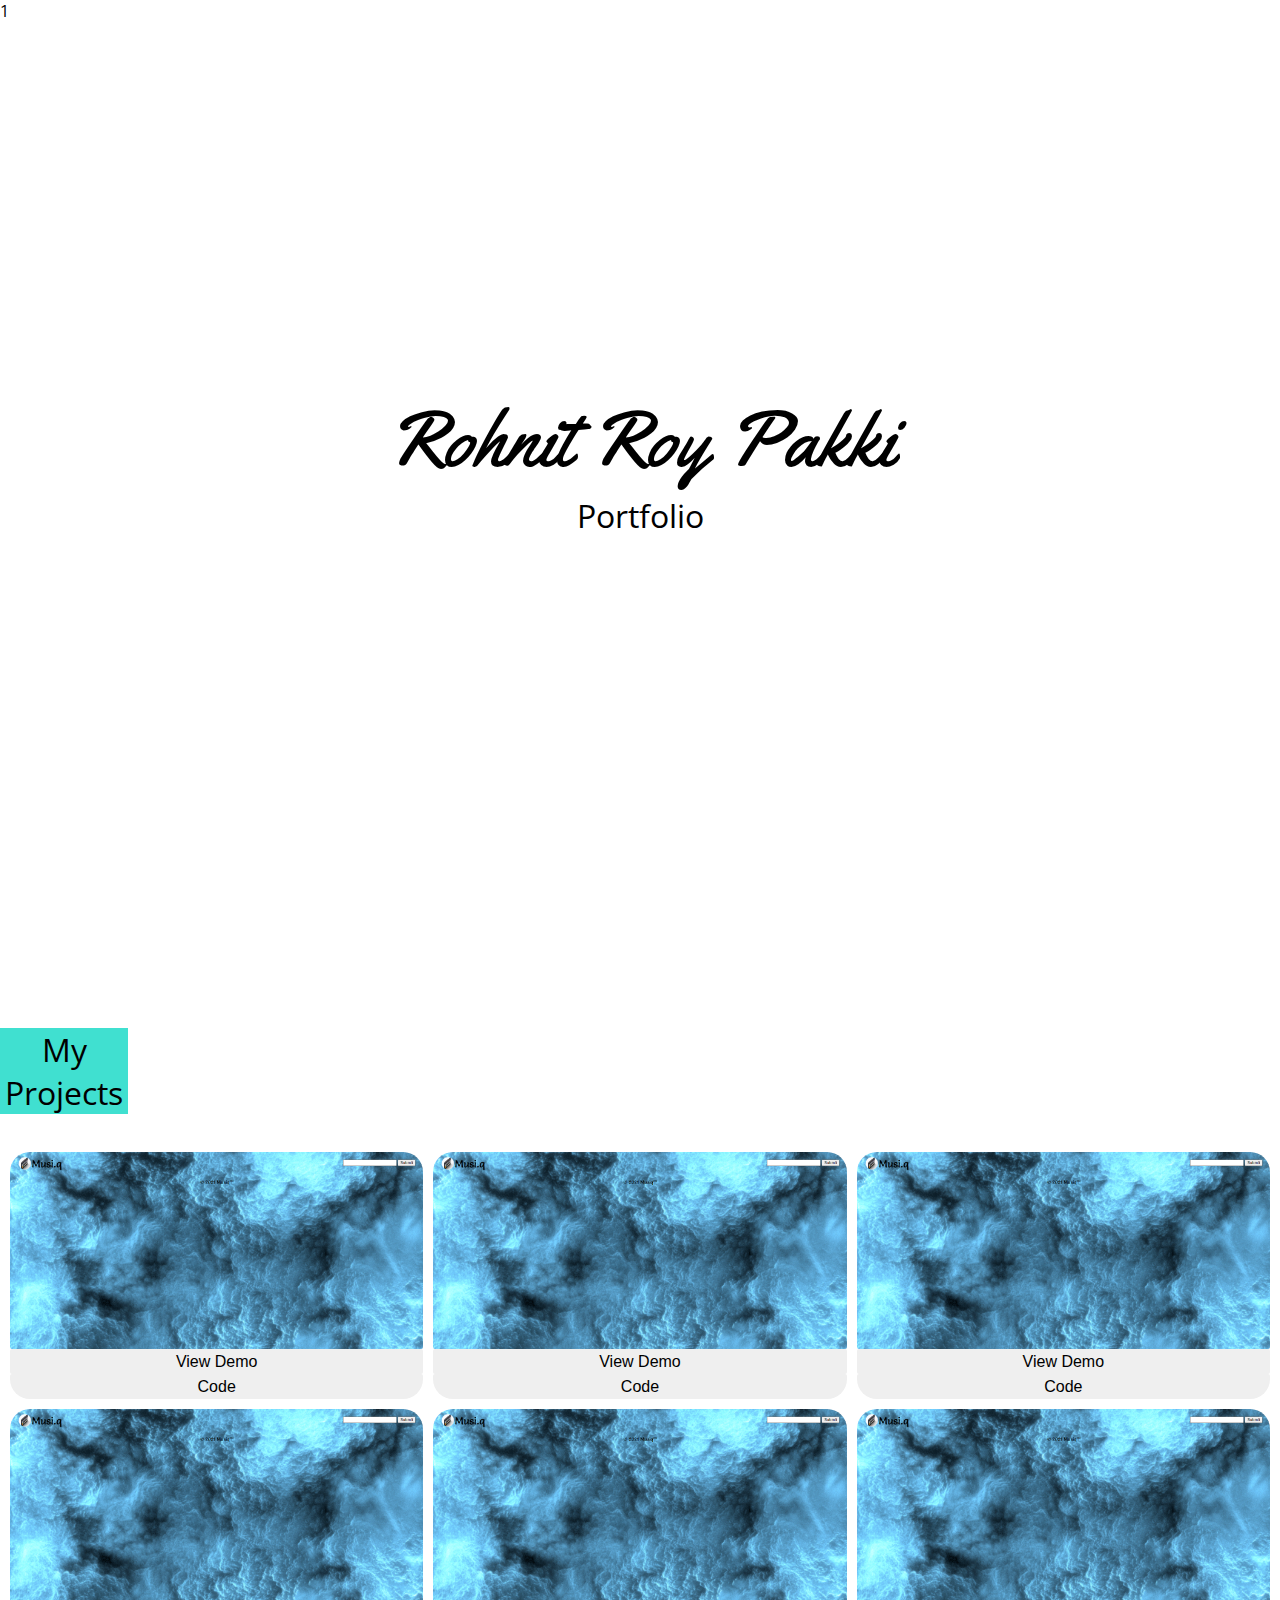
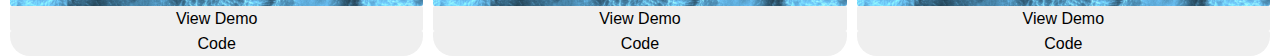
<file: index.html>
<!DOCTYPE html>
<html lang="en">
<head>
    <meta charset="UTF-8">
    <meta http-equiv="X-UA-Compatible" content="IE=edge">
    <meta name="viewport" content="width=device-width, initial-scale=1.0">
    <title>Portfolio</title>
    <style>
        @import url('https://fonts.googleapis.com/css2?family=Yellowtail&display=swap');
        @import url('https://fonts.googleapis.com/css2?family=Open+Sans&family=Yellowtail&display=swap');
    </style>
    <link rel="stylesheet" href="index.css">
</head>
<body>
    <div id="page-top">
        <nav>1</nav>
        <main id="top-main">
            <p id="text">Rohnit Roy Pakki</p>
            <p id="sub-text">Portfolio</p>
        </main>
    </div>
    <div id="content">
        <header><div id="head"><div id="head-in">My Projects</div></div></header>
        <main id="mid-main">
            <article>
                <img src="Musiq.png" alt="" width="100%" >
                <button id="view-demo">View Demo</button>
                <button id="code">Code</button>
            </article>
            <article>
                <img src="Musiq.png" alt="" width="100%">
                <button id="view-demo">View Demo</button>
                <button id="code">Code</button>
            </article>
            <article>
                <img src="Musiq.png" alt="" width="100%">
                <button id="view-demo">View Demo</button>
                <button id="code">Code</button>
            </article>
            <article>
                <img src="Musiq.png" alt="" width="100%">
                <button id="view-demo">View Demo</button>
                <button id="code">Code</button>
            </article>
            <article>
                <img src="Musiq.png" alt="" width="100%">
                <button id="view-demo">View Demo</button>
                <button id="code">Code</button>
            </article>
            <article>
                <img src="Musiq.png" alt="" width="100%">
                <button id="view-demo">View Demo</button>
                <button id="code">Code</button>
            </article>
        </main>
    </div>
</body>
</html>
</file>
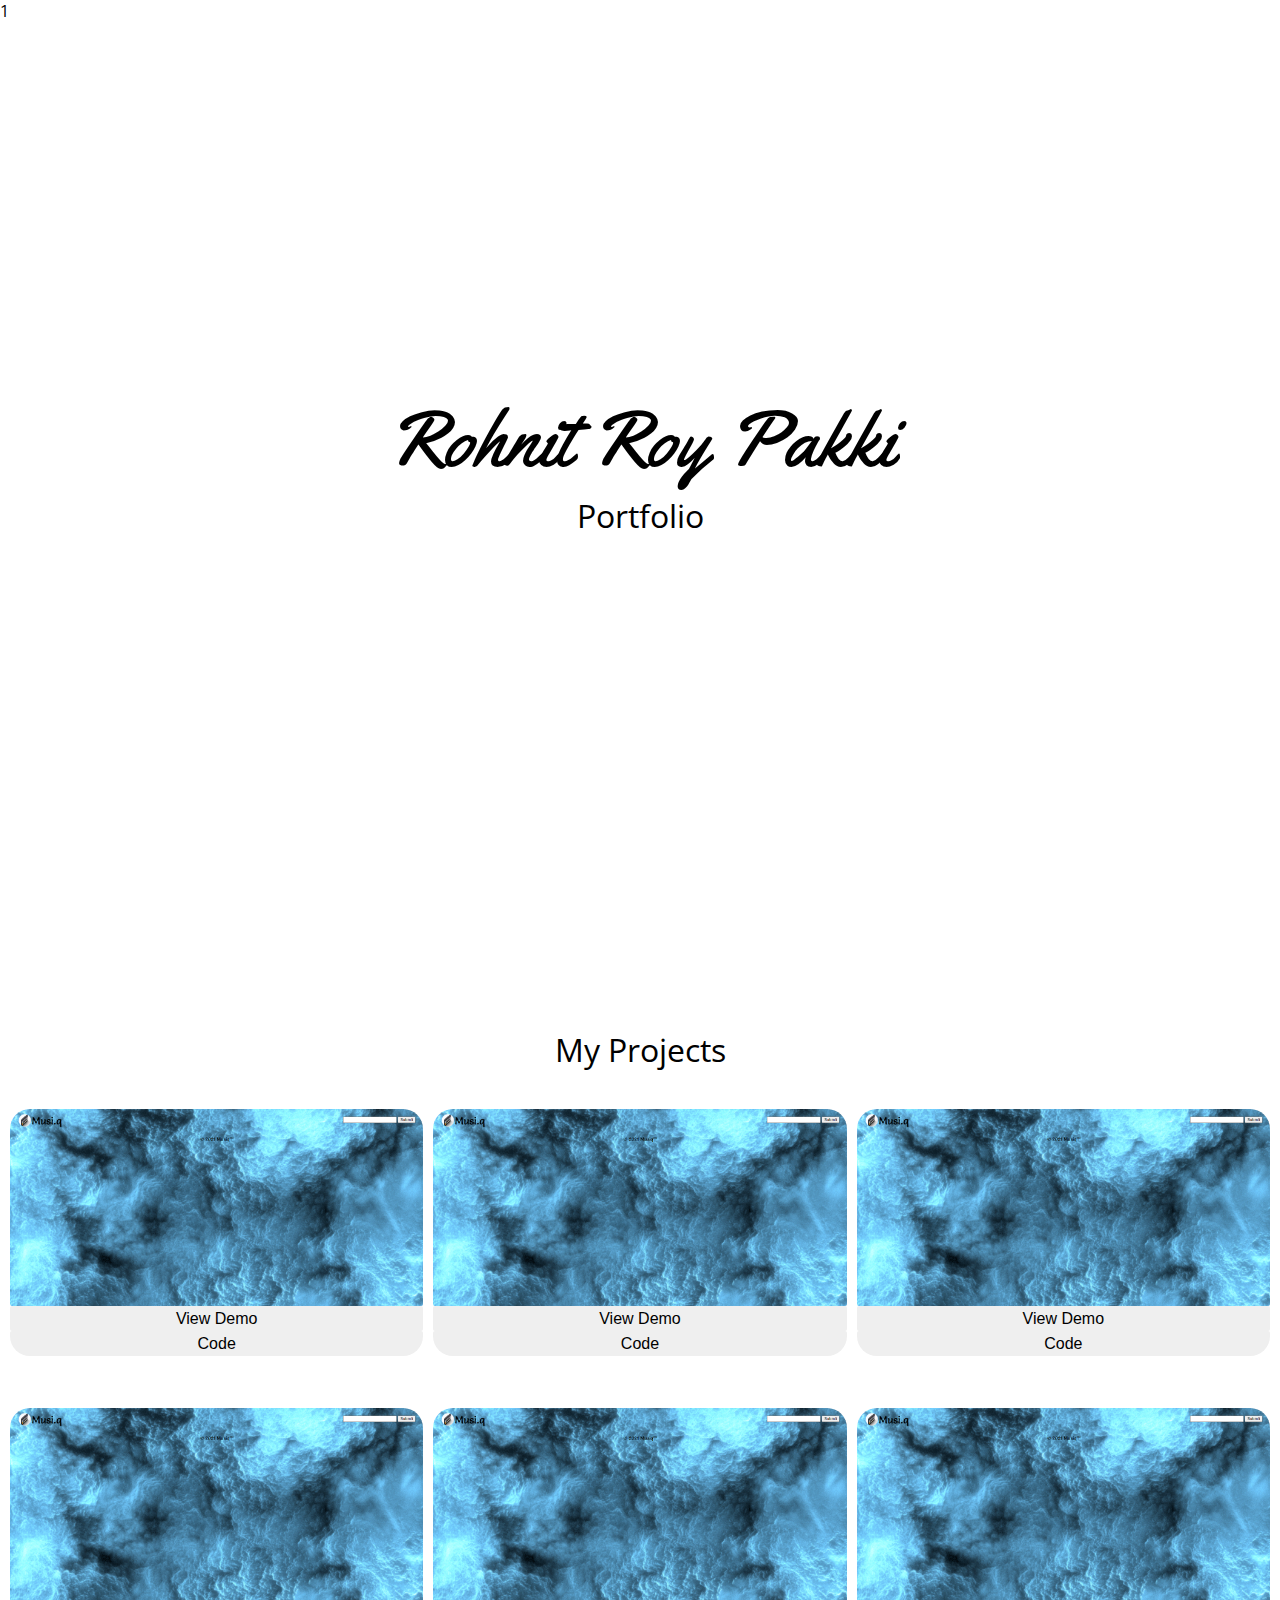
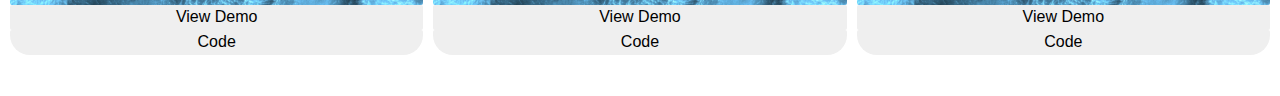
<file: Project/index.html>
<!DOCTYPE html>
<html lang="en">

<head>
    <meta charset="UTF-8">
    <meta http-equiv="X-UA-Compatible" content="IE=edge">
    <meta name="viewport" content="width=device-width, initial-scale=1.0">
    <title>Portfolio</title>
    <style>
        @import url('https://fonts.googleapis.com/css2?family=Yellowtail&display=swap');
        @import url('https://fonts.googleapis.com/css2?family=Open+Sans&family=Yellowtail&display=swap');
    </style>
    <link rel="stylesheet" href="index.css">
</head>

<body>
    <div id="page-top">
        <nav>1</nav>
        <main id="top-main">
            <p id="text">Rohnit Roy Pakki</p>
            <p id="sub-text">Portfolio</p>
        </main>
    </div>
    <div id="content">
        <header>
            <div id="head">
                <div id="head-in">My Projects</div>
            </div>
        </header>
        <main id="mid-main">
            <article>
                <img src="Musiq.png" alt="" width="100%">
                <button id="view-demo">View Demo</button>
                <button id="code">Code</button>
            </article>
            <article>
                <img src="Musiq.png" alt="" width="100%">
                <button id="view-demo">View Demo</button>
                <button id="code">Code</button>
            </article>
            <article>
                <img src="Musiq.png" alt="" width="100%">
                <button id="view-demo">View Demo</button>
                <button id="code">Code</button>
            </article>
            <article>
                <img src="Musiq.png" alt="" width="100%">
                <button id="view-demo">View Demo</button>
                <button id="code">Code</button>
            </article>
            <article>
                <img src="Musiq.png" alt="" width="100%">
                <button id="view-demo">View Demo</button>
                <button id="code">Code</button>
            </article>
            <article>
                <img src="Musiq.png" alt="" width="100%">
                <button id="view-demo">View Demo</button>
                <button id="code">Code</button>
            </article>
        </main>
    </div>
</body>

</html>
</file>
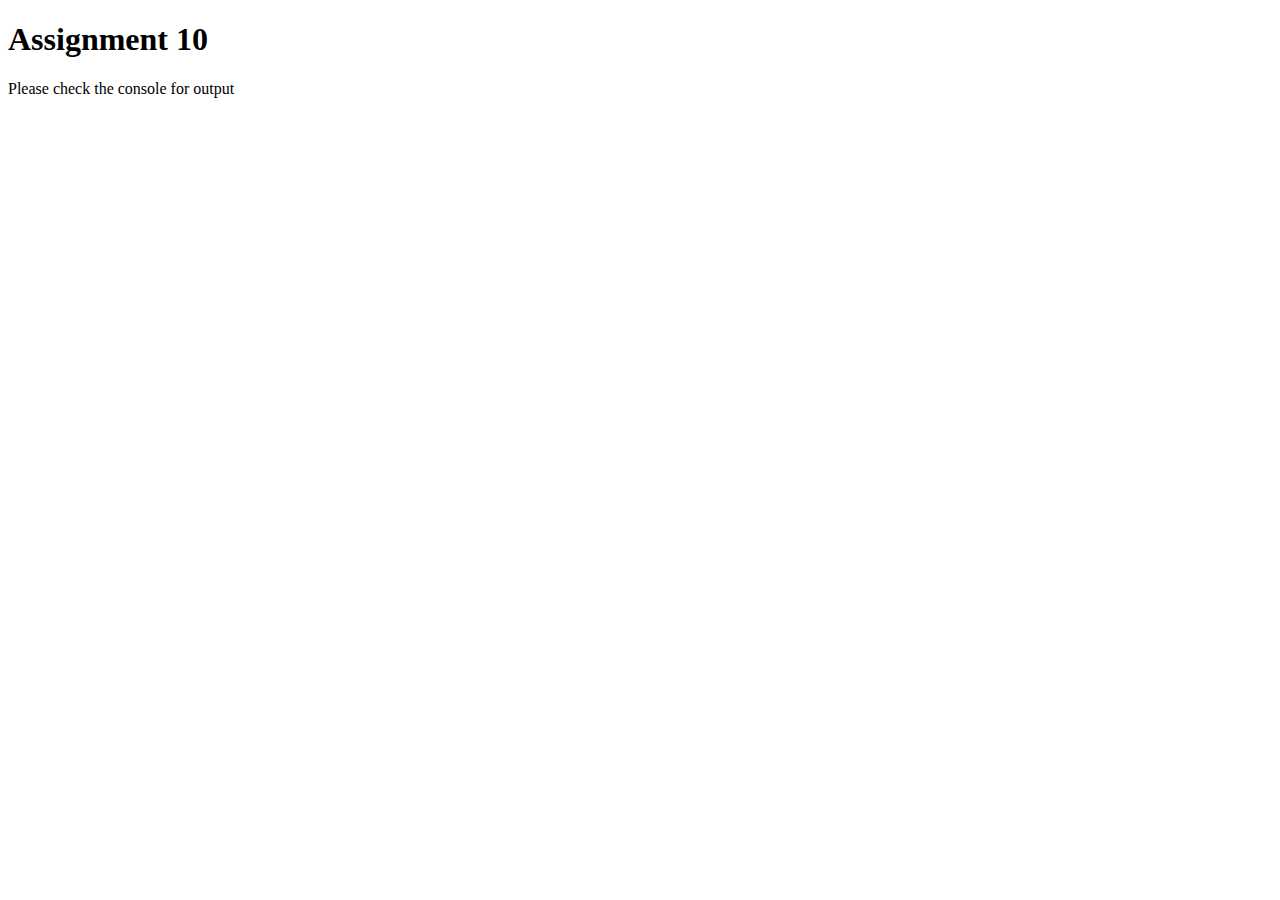
<file: Assignment10_starter/assignment10.html>
<!DOCTYPE html>
<html lang="en">
<head>
    <meta charset="UTF-8">
    <meta http-equiv="X-UA-Compatible" content="IE=edge">
    <meta name="viewport" content="width=device-width, initial-scale=1.0">
    <script src="assignment10.js"></script>
    <title>Foundations</title>
</head>
<body>
    <h1>Assignment 10</h1>
    <p>Please check the console for output </p>

</body>
</html>
</file>
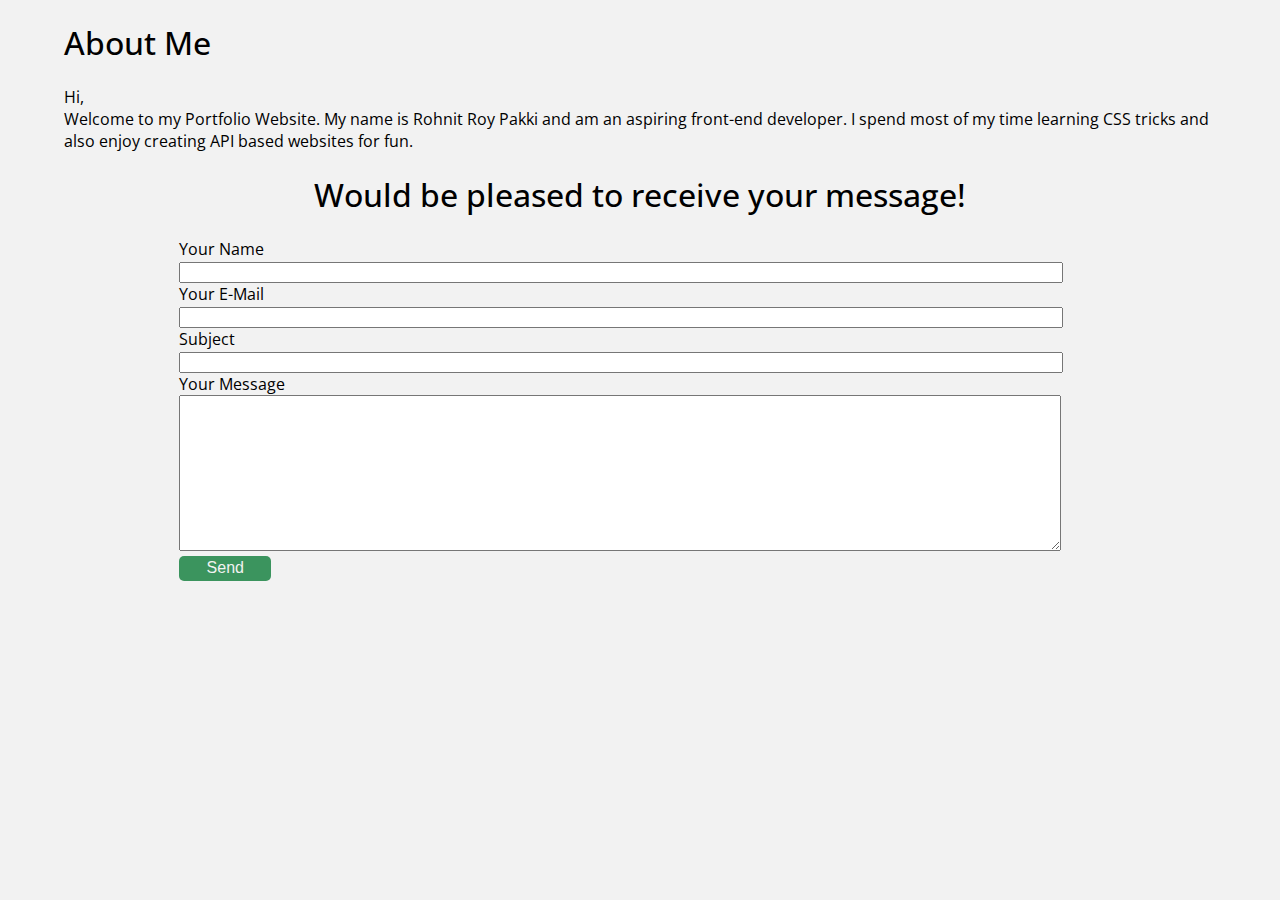
<file: Project/about.html>
<!DOCTYPE html>
<html lang="en">
<head>
    <meta charset="UTF-8">
    <meta http-equiv="X-UA-Compatible" content="IE=edge">
    <meta name="viewport" content="width=device-width, initial-scale=1.0">
    <title>Portfolio</title>
    <link rel="stylesheet" href="about.css">
</head>
<body>
    <!-- <nav>
        <div id="ham"><img id="img" src="images/menu.png" alt="hamburger"></div>
        <ul id="ul">
            <li><a href="#">Home</a></li>
            <li><a href="#">Resume</a></li>
            <li><a href="#">Education</a></li>
            <li><a href="#">Skills</a></li>
            <li><a href="#">About Me</a></li>
        </ul>
    </nav> -->
    <main>
        <h1 id="head">About Me</h1>
        <p>Hi, <br>Welcome to my Portfolio Website. My name is Rohnit Roy Pakki and am an aspiring front-end developer. I spend most of my time learning CSS tricks and also enjoy creating API based websites for fun.</p>
        <h1>Would be pleased to receive your message!</h1>
        <form action="" method="">
            <label for="name">Your Name</label><br>
            <input class="input" id="name" type="text"><br>
            <label for="email">Your E-Mail</label><br>
            <input class="input" id="email" type="email"><br>
            <label for="subject">Subject</label><br>
            <input class="input" id="subject" type="text"><br>
            <label for="messge">Your Message</label><br>
            <textarea class="input" name="message" id="message" cols="30" rows="10"></textarea><br>
            <button>Send</button>
        </form>
    </main>
</body>
</html>
</file>
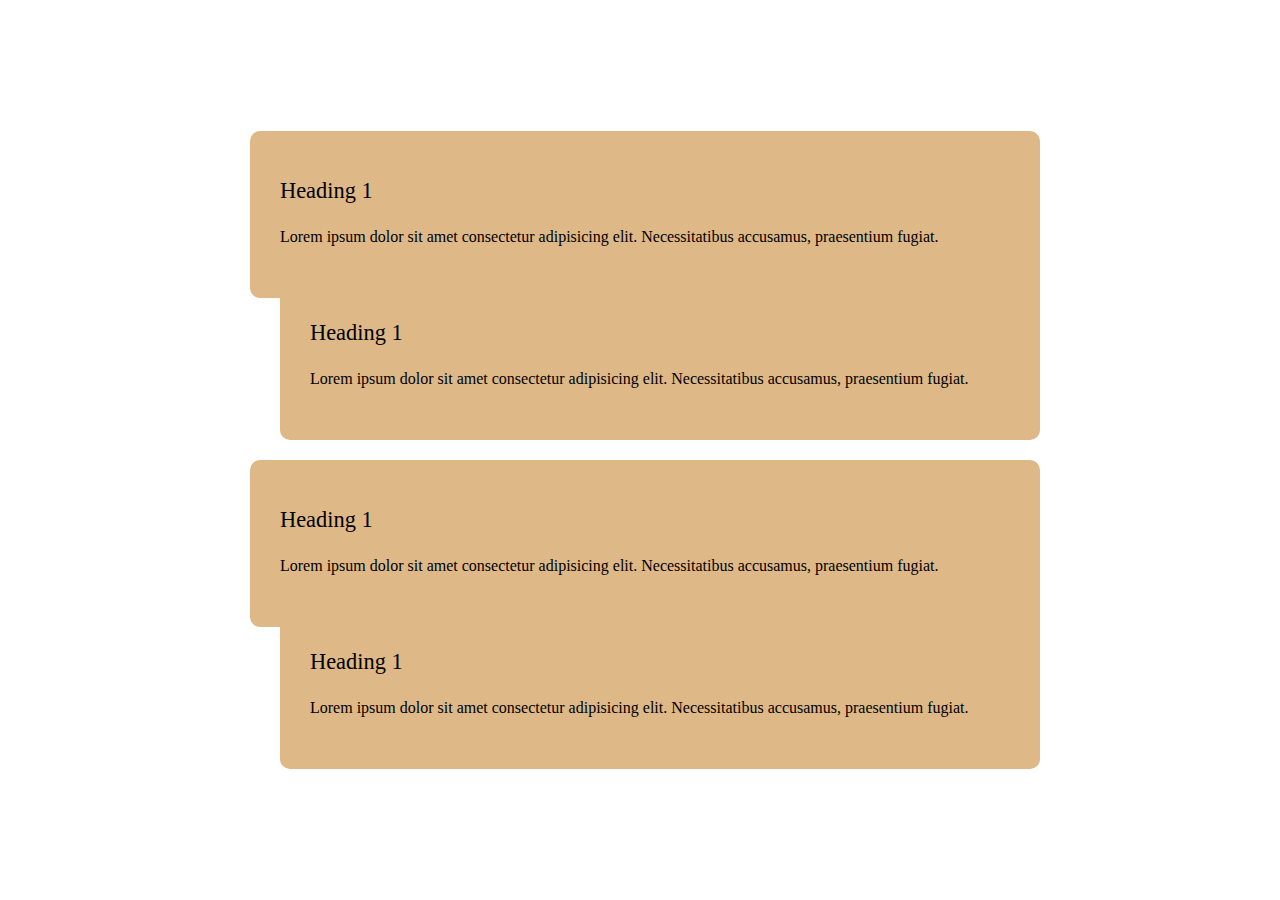
<file: Project/education.html>
<!DOCTYPE html>
<html lang="en">
<head>
    <meta charset="UTF-8">
    <meta http-equiv="X-UA-Compatible" content="IE=edge">
    <meta name="viewport" content="width=device-width, initial-scale=1.0">
    <title>Portfolio</title>
    <link rel="stylesheet" href="education.css">
</head>
<body>
    <div class="container">
        <div class="timeline">
            <ul>
                <li>
                    <div class="timeline-list">
                        <h1>Heading 1</h1>
                        <p>Lorem ipsum dolor sit amet consectetur adipisicing elit. Necessitatibus accusamus, praesentium fugiat.</p>
                    </div>
                </li>
                <li>
                    <div class="timeline-list">
                        <h1>Heading 1</h1>
                        <p>Lorem ipsum dolor sit amet consectetur adipisicing elit. Necessitatibus accusamus, praesentium fugiat.</p>
                    </div>
                </li>
                <li>
                    <div class="timeline-list">
                        <h1>Heading 1</h1>
                        <p>Lorem ipsum dolor sit amet consectetur adipisicing elit. Necessitatibus accusamus, praesentium fugiat.</p>
                    </div>
                </li>
                <li>
                    <div class="timeline-list">
                        <h1>Heading 1</h1>
                        <p>Lorem ipsum dolor sit amet consectetur adipisicing elit. Necessitatibus accusamus, praesentium fugiat.</p>
                    </div>
                </li>
            </ul>
        </div>
    </div>
</body>
</html>
</file>
<file: index.css>
body{
    margin: 0;
    box-sizing: border-box;
    font-family: 'Open Sans', sans-serif;
    /* background-color: #16FFBD; */
}
#page-top{
    box-sizing: border-box;
    min-height: 100vh;
    display: flex;
    flex-direction: column;
}
nav{
    display: block;
}
#top-main{
    flex: 1;
    display: flex;
    align-items: center;
    justify-content: center;
    flex-direction: column;
}
#text,#sub-text{
    margin: 0;
    text-align: center;
    display: inline-block;
}
#text{
    font-size: 5em;
    font-family: 'Yellowtail', cursive;
    animation: text 1.3s ease ;
}
@keyframes text {
    0%{
        font-size: 0em;
    }
    88%{
        font-size: 5em;
    } 
    90%{
        font-size: 4.9em;
    }
    100%{
        font-size: 5em;
    }
}
#sub-text{
    font-size: 2em;
    animation: sub 1.3s ease;
}
@keyframes sub {
    0%{
        font-size: 0em;
    }
    100%{
        font-size: 2em;
    }
}
#content{
    margin-top: 10%;
}
header{
    font-size: 2em;
    text-align: center;
    margin-bottom: 3%;
}
#mid-main{
    display: grid;
    grid-template-columns: repeat(3,auto);
    grid-gap: 10px;
    margin: 0 10px;
}
article{
    display: flex;
    flex-flow: column wrap;
}
article>img{
    /* margin-bottom: 4px; */
    border-top-left-radius: 20px;
    border-top-right-radius: 20px;
    border-bottom-left-radius: 2px;
    border-bottom-right-radius: 2px;
}
article button{
    /* background-color:#F070A1; */
    border: 0;
    height: 25px;
    font-size: 1em;
    border-radius: 2px;
    cursor: pointer;
}
#code{
    border-bottom-left-radius: 20px;
    border-bottom-right-radius: 20px;
    /* margin: 4px 0px; */
}
#head-in{
    text-align: center;
}
#head{
    background-color: turquoise;
    width: 10%;
    text-align: center;
    display: flex;
}
</file>
<file: Project/index.css>
body{
    margin: 0;
    box-sizing: border-box;
    font-family: 'Open Sans', sans-serif;
}
#page-top{
    box-sizing: border-box;
    min-height: 100vh;
    display: flex;
    flex-direction: column;
}
#ham{
    display: flex;
    justify-content: flex-end;
}
#ham img{
    margin: 3%;
    cursor: pointer;
}
#ul{
    list-style-type: none;
    display: flex;
    width: 50%;
    margin: 0;
    justify-content: space-evenly;
    margin-left: auto;
    align-items: center;
    padding-left: 0%;
}
#ul a{
    text-decoration: none;
    color: white;
}
#ul li{
    font-size: 2em;
}
nav{
    display: block;
}
#top-main{
    flex: 1;
    display: flex;
    align-items: center;
    justify-content: center;
    flex-direction: column;
}
#text,#sub-text{
    margin: 0;
    text-align: center;
    display: inline-block;
}
#text{
    font-size: 5em;
    font-family: 'Yellowtail', cursive;
    animation: text 1.3s ease 1s ;
}
@keyframes text {
    0%{
        font-size: 0em;
    }
    88%{
        font-size: 5em;
    } 
    90%{
        font-size: 4.9em;
    }
    100%{
        font-size: 5em;
    }
}
#sub-text{
    font-size: 2em;
    animation: sub 1.3s ease 1s;
}
@keyframes sub {
    0%{
        font-size: 0em;
    }
    100%{
        font-size: 2em;
    }
}
#content{
    margin-top: 10%;
}
header{
    font-size: 2em;
    text-align: center;
    margin-bottom: 3%;
}
#mid-main{
    display: grid;
    grid-template-columns: repeat(3,auto);
    grid-gap: 10px;
    margin: 0 10px;
}
article{
    display: flex;
    flex-flow: column wrap;
    margin-bottom: 10%;
}
article>img{
    border-top-left-radius: 20px;
    border-top-right-radius: 20px;
    border-bottom-left-radius: 2px;
    border-bottom-right-radius: 2px;
}
article button{
    border: 0;
    height: 25px;
    font-size: 1em;
    border-radius: 2px;
    cursor: pointer;
}
#code{
    border-bottom-left-radius: 20px;
    border-bottom-right-radius: 20px;
}
/* background slider */
/* #head-in{
    text-align: center;
}
#head{
    background-color: turquoise;
    width: 10%;
    text-align: center;
    display: flex;
} */









footer{
    background-color: #000;
    padding: 10px 0;
    color: white;
}
footer p{
    cursor: default;
}
footer ul{
    list-style-type: none;
    display: inline-block;
    text-align: center;
    padding-left: 15%;
}
footer ul a{
    text-decoration: none;
    color: white;
}
footer ul a:hover{
    color: gray;
}
@media screen and (max-width:768px){
    #ham img{
        width: 5%;
    }
    #ul{
        position: fixed;
        height: 100vh;
        width: 100%;
        flex-direction: column;
        clip-path: circle(100px at 90% -20%);
        -webkit-clip-path: circle(100px at 90% -20%);
        transition: all 0.5s ease-in-out;
    }
    #ul.open{
        clip-path: circle(1300px at 90% -20%);
        -webkit-clip-path: circle(1300px at 90% -20%);
    }
}
@media screen and (min-width:769px){
    #ham img{
        width: 3%;
    }
    #ul{
        position: fixed;
        height: 90vh;
        width: 100%;
        background-color: blueviolet;
        flex-direction: column;
        clip-path: circle(100px at 90% -20%);
        -webkit-clip-path: circle(100px at 90% -20%);
        transition: all 0.5s ease-in-out;
    }
    #ul.open{
        clip-path: circle(1600px at 90% -20%);
        -webkit-clip-path: circle(1600px at 90% -20%);
    }
    #ham.open{
        background-color: blueviolet;
        transition: all 0.5s ease-in-out;
    }
}
</file>
<file: Project/about.css>
@import url('https://fonts.googleapis.com/css2?family=Open+Sans&family=Yellowtail&display=swap');
body{
    margin: 0;
    padding: 0;
    box-sizing: border-box;
    font-family: 'Open Sans', sans-serif;
    background-color: #f2f2f2;

}
.input{
    width: 95%;
}
h1{
    text-align: center;
    font-weight: 500;
}
form{
    width: 80%;
    margin: auto;
}
label{
    text-align: left;
}
main{
    width: 90%;
    margin: auto;
}
main>p{
    margin-top: 0;
}
form button{
    width: 10%;
    height: 25px;
    font-size: 1em;
    border: 0;
    border-radius: 5px;
    color: #f2f2f2;
    background-color: #3b945e;
}
#head{
    font-size: 2em;
    text-align: left;
}
</file>
<file: Project/education.css>
body{
    margin: 0;
    padding: 0;
    box-sizing: border-box;
}
.container{
    min-height: 100vh;
    width: 100%;
    display: flex;
    justify-content: center;
    align-items: center;
}
.timeline{
    width: 80%;
    height: auto;
    max-width: 800px;
    margin: 0 auto;
    position: relative;
}
.timeline ul{
    list-style-type: none;
}
.timeline ul li{
    padding: 30px;
    border-radius: 10px;
    margin-bottom: 20px;
    background-color: burlywood;
}
.timeline ul li:last-child{
    margin-bottom: 0;
}
.timeline-list h1{
    font-size: 1.4em;
    font-weight: 500;
    line-height: 30px;
    margin-bottom: 10px;
}
.timeline-list p{
    font-size: 1em;
    line-height: 30px;
    font-weight: 300;
}
@media screen and (min-width:768px){
    /* .timeline::before{
        content: "";
        position: absolute;
        height: 100%;
        width: 2px;
        background-color: gray;
        left: 50%;
        transform: translateX(-50%);
    } */
    .timline ul li{
        width: 50%;
        margin-bottom: 50px;
        position: relative;
    }
    .timeline ul li:nth-child(odd){
        float: left;
        clear: right;
        transform: translateX(-30px);
    }
    /*.timeline ul li:nth-child(even){
        float: right;
        clear: left;
        transform: translateX(30px);
    }
    .timeline ul li::after{
        content: "";
        position: absolute;
        height: 20px;
        width: 20px;
        background-color: green;
        border-radius: 50px;
        top: 0;
    }
    .timeline ul li:nth-child(odd)::after{
        right: -30px;
    } */
}
</file>
